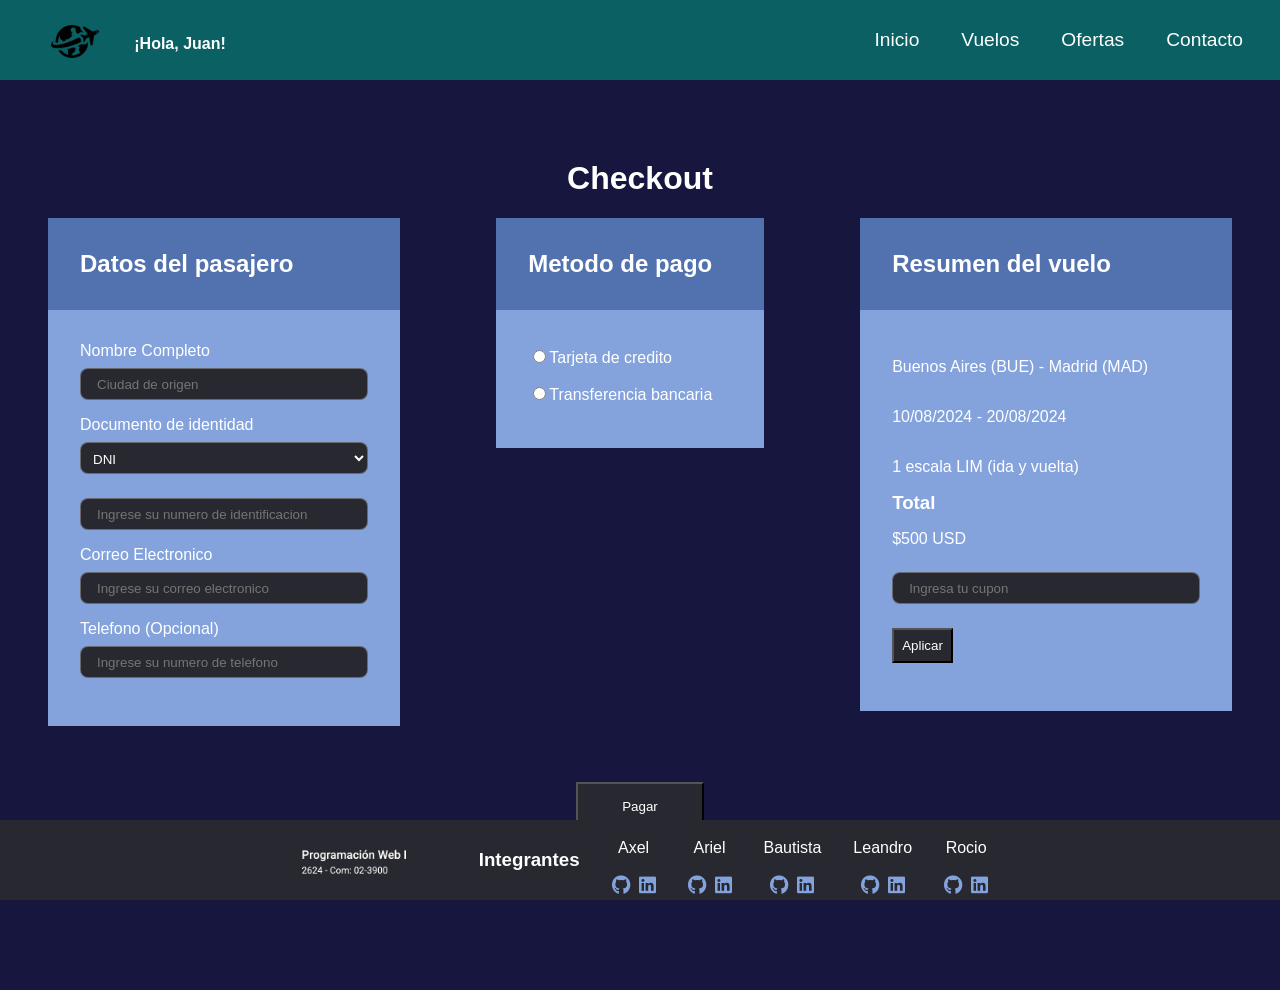
<file: pages/checkout.html>
<!DOCTYPE html>
<html lang="en">

<head>
    <meta charset="UTF-8">
    <meta name="viewport" content="width=device-width, initial-scale=1.0">
    <link rel="stylesheet" href="https://cdnjs.cloudflare.com/ajax/libs/font-awesome/6.0.0/css/all.min.css">
    <link rel="stylesheet" href="../Styles/index.css">
    <link rel="stylesheet" href="../Styles/headerYFooter.css">
    <link rel="stylesheet" href="../Styles/checkout.css">
    <title>PasajesAereos - Checkout</title>
</head>

<body>
    <header>
        <nav class="nav_header">
            <div class="logo-perfil-container">
                <img class="img_header" src="../Imagenes/fondo-transparente.png" alt="PasajesAereos Logo" width="100">
                <a href="perfil.html" class="link-perfil">¡Hola, Juan!</a>
            </div>
            <ul class="ul_header">
                <li class="li_header"><a href="../index.html">Inicio</a></li>
                <li class="li_header"><a href="vuelos.html">Vuelos</a></li>
                <li class="li_header"><a href="ofertas.html">Ofertas</a></li>
                <li class="li_header"><a href="contacto.html">Contacto</a></li>
            </ul>
        </nav>
    </header>
    <main>
        <h1>Checkout</h1>
        <form class="contenido" action="reservas.html">
            <section class="pasajero">
                <h2>Datos del pasajero</h2>
                <section class="datos_pasajero">
                    <label for="nombre">Nombre Completo</label>
                    <input type="text" id="nombre" name="nombre" placeholder="Ciudad de origen" required>

                    <label for="dni">Documento de identidad</label>
                    <div>
                        <select id="tipoDni" name="tipoDni" aria-placeholder="hola">
                            <option value="1">DNI</option>
                            <option value="2">CI</option>
                            <option value="3">CC</option>
                        </select>
                        <input type="number" id="dni" name="dni" placeholder="Ingrese su numero de identificacion"
                            required>
                    </div>
                    <label for="email">Correo Electronico</label>
                    <input type="email" id="email" name="email" placeholder="Ingrese su correo electronico" required>

                    <label for="telefono">Telefono (Opcional)</label>
                    <input type="tel" id="telefono" name="telefono" placeholder="Ingrese su numero de telefono">
                </section>
            </section>
            <section class="pago">
                <h2>Metodo de pago</h2>
                <section class="metodo_pago_radio">
                    <label><input type="radio" name="tipo" value="ida-vuelta" required>Tarjeta de credito</label>
                    <label><input type="radio" name="tipo" value="solo-ida">Transferencia bancaria</label>
                </section>
            </section>
            <section class="resumen">
                <h2>Resumen del vuelo</h2>
                <section class="resumen_vuelo">
                    <p>Buenos Aires (BUE) - Madrid (MAD)</p>
                    <P>10/08/2024 - 20/08/2024</P>
                    <p>1 escala LIM (ida y vuelta)</p>
                    <div>
                        <h3>Total</h3>
                        <p>$500 USD</p>
                    </div>
                    <div>
                        <input type="text" name="cupon" name="cupon" placeholder="Ingresa tu cupon">
                        <button>Aplicar</button>
                    </div>
                </section>
            </section>
            <div class="div_button">
                <button class="button_pagar">Pagar</button>
            </div>
        </form>
    </main>
    <footer>
        <ul class="ul_footer">
            <img class="img-footer" src="../Imagenes/loguitoPW1.png" alt="Logo PW1">
            <h3>Integrantes</h3>
            <div class="contenedor-items-footer">
                <li>Axel
                    <div class="iconos-redes">
                        <a href="https://github.com/AxelSanchez1606" target="_blank"><i
                                class="fa-brands fa-github"></i></a>
                        <a href="https://www.linkedin.com/" target="_blank"><i class="fa-brands fa-linkedin"></i></a>
                    </div>
                </li>
                <li>Ariel
                    <div class="iconos-redes">
                        <a href="https://github.com/Ariel-peralta-A" target="_blank"><i class="fa-brands fa-github"></i></a>
                        <a href="https://www.linkedin.com/in/ariel-peralta-3a089734a/" target="_blank"><i class="fa-brands fa-linkedin"></i></a>
                    </div>
                </li>
                <li>Bautista
                    <div class="iconos-redes">
                        <a href="https://github.com/bautisoto" target="_blank"><i class="fa-brands fa-github"></i></a>
                        <a href="https://www.linkedin.com/in/bautista-soto-a0a799406/" target="_blank"><i
                                class="fa-brands fa-linkedin"></i></a>
                    </div>
                </li>
                <li>Leandro
                    <div class="iconos-redes">
                        <a href="https://github.com/Leandrukoo" target="_blank"><i class="fa-brands fa-github"></i></a>
                        <a href="https://www.linkedin.com/in/leancastro/?locale=es" target="_blank"><i
                                class="fa-brands fa-linkedin"></i></a>
                    </div>
                </li>
                <li>Rocio
                    <div class="iconos-redes">
                        <a href="https://github.com/Roci-B" target="_blank"><i class="fa-brands fa-github"></i></a>
                        <a href="https://www.linkedin.com/in/rociobossio/" target="_blank"><i
                                class="fa-brands fa-linkedin"></i></a>
                    </div>
                </li>
            </div>
        </ul>
    </footer>
</body>

</html>
</file>
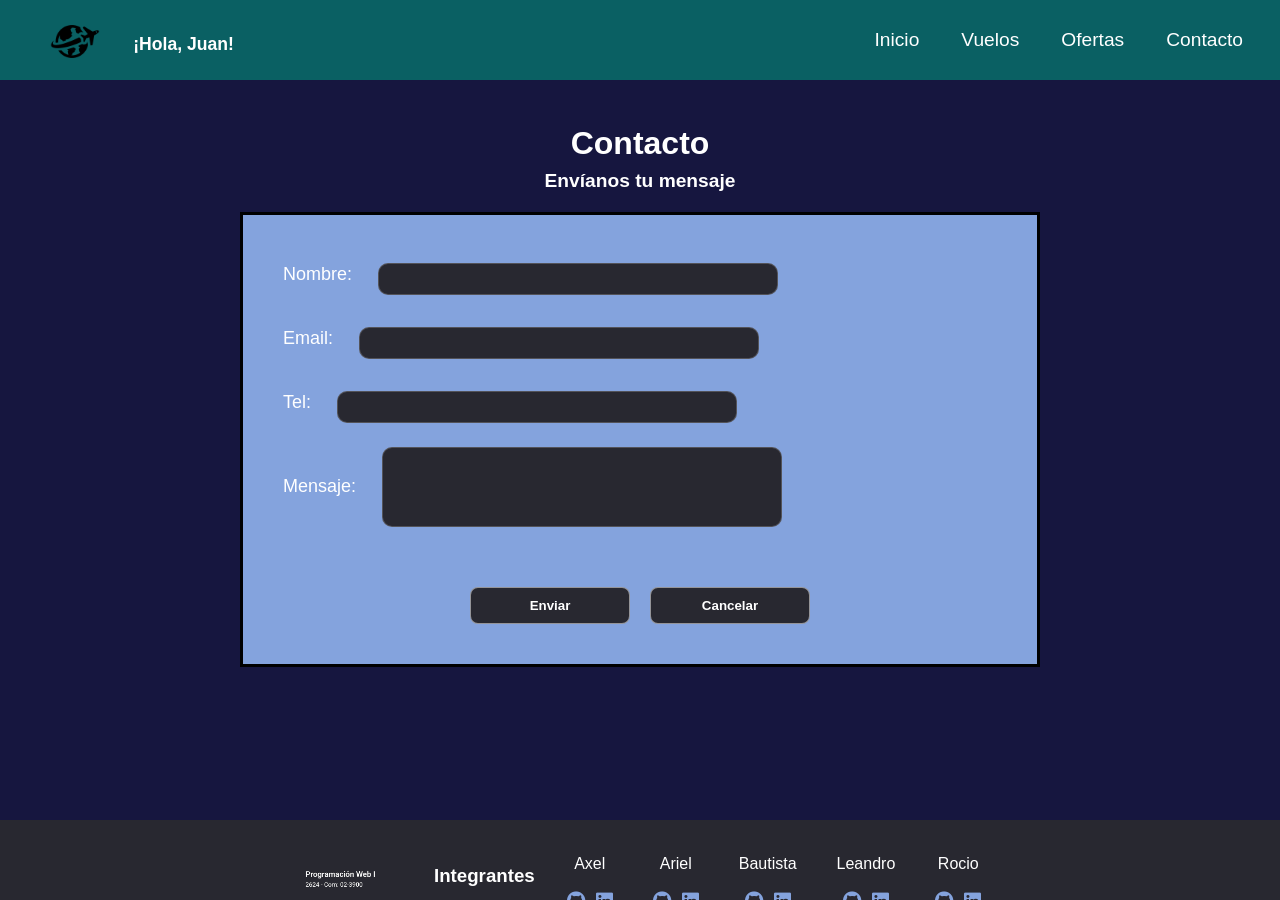
<file: pages/contacto.html>
<!DOCTYPE html>
<html lang="es">

<head>
    <meta charset="UTF-8">
    <meta name="viewport" content="width=device-width, initial-scale=1.0">
    <link rel="stylesheet" href="https://cdnjs.cloudflare.com/ajax/libs/font-awesome/6.0.0/css/all.min.css">
    <link rel="stylesheet" href="../Styles/headerYFooter.css">
    <link rel="stylesheet" href="../Styles/index.css">
    <title>PasajesAereos - Contacto</title>
</head>

<body>
    <header>
        <nav class="nav_header">
            <div class="logo-perfil-container">
                <img class="img_header" src="../Imagenes/fondo-transparente.png" alt="PasajesAereos Logo" width="100">
                <a href="perfil.html" class="link-perfil">¡Hola, Juan!</a>
            </div>
            <ul class="ul_header">
                <li class="li_header"><a href="../index.html">Inicio</a></li>
                <li class="li_header"><a href="vuelos.html">Vuelos</a></li>
                <li class="li_header"><a href="ofertas.html">Ofertas</a></li>
                <li class="li_header"><a href="contacto.html">Contacto</a></li>
            </ul>
        </nav>
    </header>
    <main>
        <section>
            <div class="titulo-principal">
                <h2>Contacto</h2>
                <h3>Envíanos tu mensaje</h3>
            </div>
            <form>
                <div class="formulario formulario-contacto">
                    <div class="linea-formulario">
                        <label for="nombre">Nombre: </label>
                        <input type="text" id="nombre" name="nombre" required>
                    </div>
                    <div class="linea-formulario">
                        <label for="email">Email: </label>
                        <input type="email" id="email" name="email" required>
                    </div>
                    <div class="linea-formulario">
                        <label for="telefono">Tel: </label>
                        <input type="tel" id="telefono" name="telefono">
                    </div>
                    <div class="linea-formulario">
                        <label for="mensaje">Mensaje: </label>
                        <textarea id="mensaje" name="mensaje"></textarea>
                    </div>
                    <div class="botones-formulario">
                        <button type="submit">Enviar</button>
                        <button type="reset">Cancelar</button>
                    </div>
                </div>
            </form>
        </section>
    </main>
    <footer>
        <ul class="ul_footer">
            <img class="img-footer" src="../Imagenes/loguitoPW1.png" alt="Logo PW1">
            <h3>Integrantes</h3>
            <div class="contenedor-items-footer">
                <li>Axel
                    <div class="iconos-redes">
                        <a href="https://github.com/AxelSanchez1606" target="_blank"><i
                                class="fa-brands fa-github"></i></a>
                        <a href="https://www.linkedin.com/" target="_blank"><i class="fa-brands fa-linkedin"></i></a>
                    </div>
                </li>
                <li>Ariel
                    <div class="iconos-redes">
                        <a href="https://github.com/Ariel-peralta-A" target="_blank"><i class="fa-brands fa-github"></i></a>
                        <a href="https://www.linkedin.com/in/ariel-peralta-3a089734a/" target="_blank"><i class="fa-brands fa-linkedin"></i></a>
                    </div>
                </li>
                <li>Bautista
                    <div class="iconos-redes">
                        <a href="https://github.com/bautisoto" target="_blank"><i class="fa-brands fa-github"></i></a>
                        <a href="https://www.linkedin.com/in/bautista-soto-a0a799406/" target="_blank"><i
                                class="fa-brands fa-linkedin"></i></a>
                    </div>
                </li>
                <li>Leandro
                    <div class="iconos-redes">
                        <a href="https://github.com/Leandrukoo" target="_blank"><i class="fa-brands fa-github"></i></a>
                        <a href="https://www.linkedin.com/in/leancastro/?locale=es" target="_blank"><i
                                class="fa-brands fa-linkedin"></i></a>
                    </div>
                </li>
                <li>Rocio
                    <div class="iconos-redes">
                        <a href="https://github.com/Roci-B" target="_blank"><i class="fa-brands fa-github"></i></a>
                        <a href="https://www.linkedin.com/in/rociobossio/" target="_blank"><i
                                class="fa-brands fa-linkedin"></i></a>
                    </div>
                </li>
            </div>
        </ul>
    </footer>
</body>

</html>
</file>
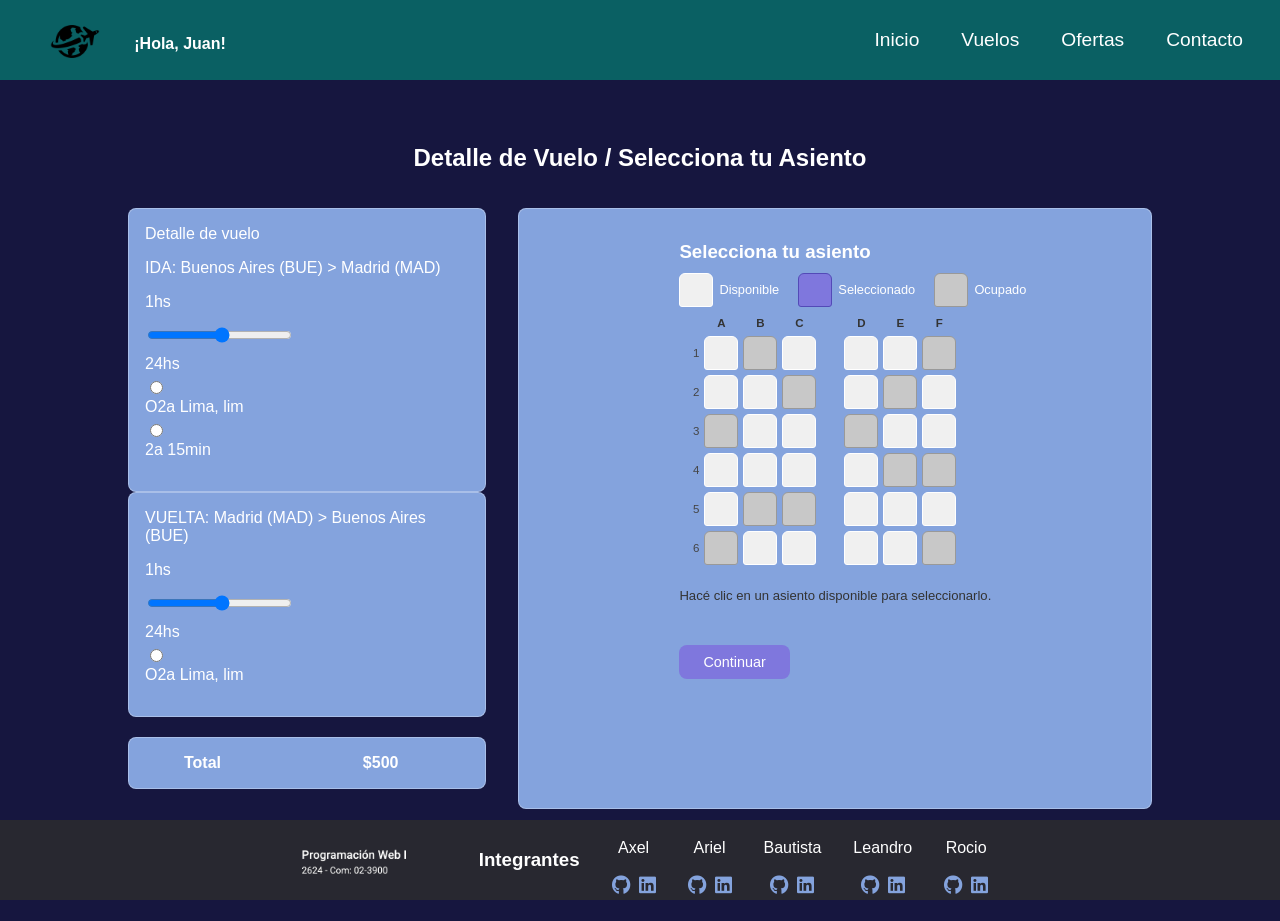
<file: pages/detalleVuelo.html>
<!DOCTYPE html>
<html lang="en">

<head>
    <meta charset="UTF-8">
    <meta name="viewport" content="width=device-width, initial-scale=1.0">
    <link rel="stylesheet" href="https://cdnjs.cloudflare.com/ajax/libs/font-awesome/6.0.0/css/all.min.css">
    <link rel="stylesheet" href="../Styles/index.css">
    <link rel="stylesheet" href="../Styles/headerYFooter.css">
    <link rel="stylesheet" href="../Styles/detalle.css">
    <title>PasajesAereos - Detalle Vuelo</title>
</head>

<body>
    <header>
        <nav class="nav_header">
            <div class="logo-perfil-container">
                <img class="img_header" src="../Imagenes/fondo-transparente.png" alt="PasajesAereos Logo" width="100">
                <a href="perfil.html" class="link-perfil">¡Hola, Juan!</a>
            </div>
            <ul class="ul_header">
                <li class="li_header"><a href="../index.html">Inicio</a></li>
                <li class="li_header"><a href="vuelos.html">Vuelos</a></li>
                <li class="li_header"><a href="ofertas.html">Ofertas</a></li>
                <li class="li_header"><a href="contacto.html">Contacto</a></li>
            </ul>
        </nav>
    </header>

    <body>
        <section class="titulo">
            <h2>Detalle de Vuelo / Selecciona tu Asiento</h2>
        </section>
        <section class="contenedores">
            <article class="Horarios">
                <section class="vuelo">
                    <p>Detalle de vuelo</p>
                    <div>
                        <p>IDA: Buenos Aires (BUE) > Madrid (MAD)</p>
                        <label for="rango">1hs</label>
                        <input type="range" name="rango" min="1" max="24">
                        <label for="rango">24hs</label>
                    </div>
                    <div class="opciones">
                        <div>
                            <input type="radio" name="tipo" id="opcion1">
                            <label for="#opcion1">O2a Lima, lim</label>
                        </div>
                        <div>
                            <input type="radio" name="tipo" id="opcion2">
                            <label for="#opcion2">2a 15min</label>
                        </div>
                    </div>
                </section>
                <section class="vuelo">
                    <div>
                        <p>VUELTA: Madrid (MAD) > Buenos Aires (BUE) </p>
                        <label for="rango">1hs</label>
                        <input type="range" name="rango" min="1" max="24">
                        <label for="rango">24hs</label>
                    </div>
                    <div class="opciones">
                        <div>
                            <input type="radio" name="tipo2" id="opcion3">
                            <label for="#opcion3">O2a Lima, lim</label>
                        </div>
                </section>
                <h2 class="monto">
                    <p>Total</p>
                    <p>$500</p>
                </h2>
            </article>

            <article class="seleccion-asiento">
                <h3>Selecciona tu asiento</h3>

                <div class="leyenda">
                    <div class="leyenda-item">
                        <div class="asiento disponible"></div><span>Disponible</span>
                    </div>
                    <div class="leyenda-item">
                        <div class="asiento seleccionado"></div><span>Seleccionado</span>
                    </div>
                    <div class="leyenda-item">
                        <div class="asiento ocupado"></div><span>Ocupado</span>
                    </div>
                </div>

                <div class="mapa">
                    <div class="fila encabezado">
                        <div class="num-fila"></div>
                        <div class="letra">A</div>
                        <div class="letra">B</div>
                        <div class="letra">C</div>
                        <div class="pasillo"></div>
                        <div class="letra">D</div>
                        <div class="letra">E</div>
                        <div class="letra">F</div>
                    </div>

                    <div class="fila">
                        <div class="num-fila">1</div>
                        <div class="asiento disponible" data-id="1A"></div>
                        <div class="asiento ocupado"></div>
                        <div class="asiento disponible" data-id="1C"></div>
                        <div class="pasillo"></div>
                        <div class="asiento disponible" data-id="1D"></div>
                        <div class="asiento disponible" data-id="1E"></div>
                        <div class="asiento ocupado"></div>
                    </div>

                    <div class="fila">
                        <div class="num-fila">2</div>
                        <div class="asiento disponible" data-id="2A"></div>
                        <div class="asiento disponible" data-id="2B"></div>
                        <div class="asiento ocupado"></div>
                        <div class="pasillo"></div>
                        <div class="asiento disponible" data-id="2D"></div>
                        <div class="asiento ocupado"></div>
                        <div class="asiento disponible" data-id="2F"></div>
                    </div>

                    <div class="fila">
                        <div class="num-fila">3</div>
                        <div class="asiento ocupado"></div>
                        <div class="asiento disponible" data-id="3B"></div>
                        <div class="asiento disponible" data-id="3C"></div>
                        <div class="pasillo"></div>
                        <div class="asiento ocupado"></div>
                        <div class="asiento disponible" data-id="3E"></div>
                        <div class="asiento disponible" data-id="3F"></div>
                    </div>

                    <div class="fila">
                        <div class="num-fila">4</div>
                        <div class="asiento disponible" data-id="4A"></div>
                        <div class="asiento disponible" data-id="4B"></div>
                        <div class="asiento disponible" data-id="4C"></div>
                        <div class="pasillo"></div>
                        <div class="asiento disponible" data-id="4D"></div>
                        <div class="asiento ocupado"></div>
                        <div class="asiento ocupado"></div>
                    </div>

                    <div class="fila">
                        <div class="num-fila">5</div>
                        <div class="asiento disponible" data-id="5A"></div>
                        <div class="asiento ocupado"></div>
                        <div class="asiento ocupado"></div>
                        <div class="pasillo"></div>
                        <div class="asiento disponible" data-id="5D"></div>
                        <div class="asiento disponible" data-id="5E"></div>
                        <div class="asiento disponible" data-id="5F"></div>
                    </div>

                    <div class="fila">
                        <div class="num-fila">6</div>
                        <div class="asiento ocupado"></div>
                        <div class="asiento disponible" data-id="6B"></div>
                        <div class="asiento disponible" data-id="6C"></div>
                        <div class="pasillo"></div>
                        <div class="asiento disponible" data-id="6D"></div>
                        <div class="asiento disponible" data-id="6E"></div>
                        <div class="asiento ocupado"></div>
                    </div>
                </div>

                <p id="info-seleccion">Hacé clic en un asiento disponible para seleccionarlo.</p>
                <button id="btn-continuar" onclick="window.location.href='checkout.html'">Continuar</button>
                </div>
            </article>
        </section>
    </body>
<footer>
        <ul class="ul_footer">
            <img class="img-footer" src="../Imagenes/loguitoPW1.png" alt="Logo PW1">
            <h3>Integrantes</h3>
            <div class="contenedor-items-footer">
                <li>Axel
                    <div class="iconos-redes">
                        <a href="https://github.com/AxelSanchez1606" target="_blank"><i
                                class="fa-brands fa-github"></i></a>
                        <a href="https://www.linkedin.com/" target="_blank"><i class="fa-brands fa-linkedin"></i></a>
                    </div>
                </li>
                <li>Ariel
                    <div class="iconos-redes">
                        <a href="https://github.com/Ariel-peralta-A" target="_blank"><i class="fa-brands fa-github"></i></a>
                        <a href="https://www.linkedin.com/in/ariel-peralta-3a089734a/" target="_blank"><i class="fa-brands fa-linkedin"></i></a>
                    </div>
                </li>
                <li>Bautista
                    <div class="iconos-redes">
                        <a href="https://github.com/bautisoto" target="_blank"><i class="fa-brands fa-github"></i></a>
                        <a href="https://www.linkedin.com/in/bautista-soto-a0a799406/" target="_blank"><i
                                class="fa-brands fa-linkedin"></i></a>
                    </div>
                </li>
                <li>Leandro
                    <div class="iconos-redes">
                        <a href="https://github.com/Leandrukoo" target="_blank"><i class="fa-brands fa-github"></i></a>
                        <a href="https://www.linkedin.com/in/leancastro/?locale=es" target="_blank"><i
                                class="fa-brands fa-linkedin"></i></a>
                    </div>
                </li>
                <li>Rocio
                    <div class="iconos-redes">
                        <a href="https://github.com/Roci-B" target="_blank"><i class="fa-brands fa-github"></i></a>
                        <a href="https://www.linkedin.com/in/rociobossio/" target="_blank"><i
                                class="fa-brands fa-linkedin"></i></a>
                    </div>
                </li>
            </div>
        </ul>
    </footer>
</body>

</html>
</file>
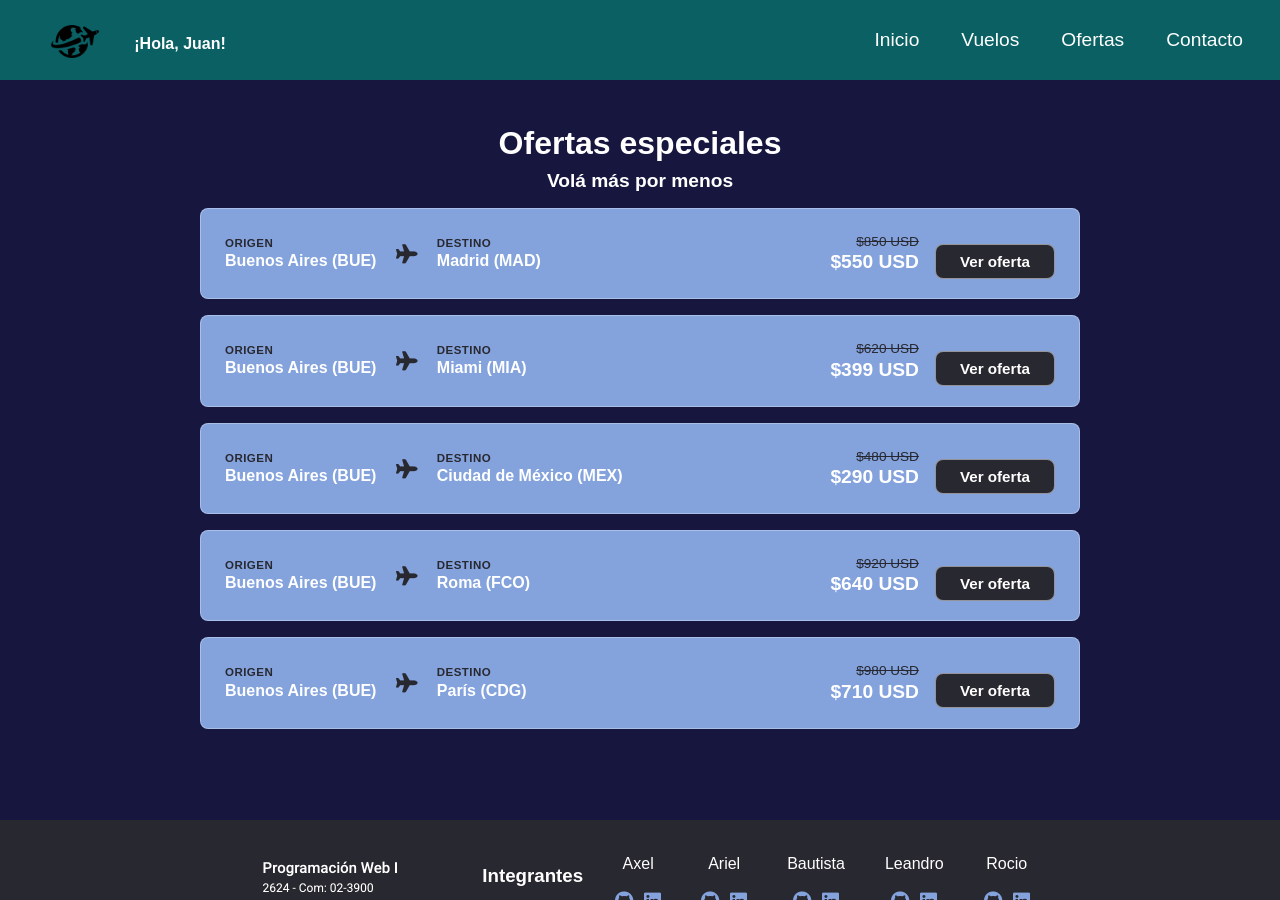
<file: pages/ofertas.html>
<!DOCTYPE html>
<html lang="es">

<head>
  <meta charset="UTF-8">
  <meta name="viewport" content="width=device-width, initial-scale=1.0">
  <link rel="stylesheet" href="https://cdnjs.cloudflare.com/ajax/libs/font-awesome/6.0.0/css/all.min.css">
  <link rel="stylesheet" href="../Styles/index.css">
  <link rel="stylesheet" href="../Styles/headerYFooter.css">
  <link rel="stylesheet" href="../Styles/ofertas.css">
  <title>Ofertas</title>
</head>

<body>

  <header>
        <nav class="nav_header">
            <div class="logo-perfil-container">
                <img class="img_header" src="../Imagenes/fondo-transparente.png" alt="PasajesAereos Logo" width="100">
                <a href="perfil.html" class="link-perfil">¡Hola, Juan!</a>
            </div>
            <ul class="ul_header">
                <li class="li_header"><a href="../index.html">Inicio</a></li>
                <li class="li_header"><a href="vuelos.html">Vuelos</a></li>
                <li class="li_header"><a href="ofertas.html">Ofertas</a></li>
                <li class="li_header"><a href="contacto.html">Contacto</a></li>
            </ul>
        </nav>
  </header>

  <main>
    <section class="ofertas-seccion">

      <div class="titulo-principal">
        <h2>Ofertas especiales</h2>
        <h3>Volá más por menos</h3>
      </div>

      <div class="ofertas-lista">

        <div class="oferta-card">
          <div class="oferta-ruta">
            <div class="oferta-lugar">
              <span class="etiqueta">Origen</span>
              <span class="ciudad">Buenos Aires (BUE)</span>
            </div>
            <i class="fa-solid fa-plane oferta-flecha"></i>
            <div class="oferta-lugar">
              <span class="etiqueta">Destino</span>
              <span class="ciudad">Madrid (MAD)</span>
            </div>
          </div>
          <div class="oferta-precios">
            <span class="precio-tachado">$850 USD</span>
            <span class="precio-oferta">$550 USD</span>
          </div>
          <button class="btn-oferta" onclick="window.location.href='vuelos.html'">Ver oferta</button>
        </div>

        <div class="oferta-card">
          <div class="oferta-ruta">
            <div class="oferta-lugar">
              <span class="etiqueta">Origen</span>
              <span class="ciudad">Buenos Aires (BUE)</span>
            </div>
            <i class="fa-solid fa-plane oferta-flecha"></i>
            <div class="oferta-lugar">
              <span class="etiqueta">Destino</span>
              <span class="ciudad">Miami (MIA)</span>
            </div>
          </div>
          <div class="oferta-precios">
            <span class="precio-tachado">$620 USD</span>
            <span class="precio-oferta">$399 USD</span>
          </div>
          <button class="btn-oferta" onclick="window.location.href='vuelos.html'">Ver oferta</button>
        </div>

        <div class="oferta-card">
          <div class="oferta-ruta">
            <div class="oferta-lugar">
              <span class="etiqueta">Origen</span>
              <span class="ciudad">Buenos Aires (BUE)</span>
            </div>
            <i class="fa-solid fa-plane oferta-flecha"></i>
            <div class="oferta-lugar">
              <span class="etiqueta">Destino</span>
              <span class="ciudad">Ciudad de México (MEX)</span>
            </div>
          </div>
          <div class="oferta-precios">
            <span class="precio-tachado">$480 USD</span>
            <span class="precio-oferta">$290 USD</span>
          </div>
          <button class="btn-oferta" onclick="window.location.href='vuelos.html'">Ver oferta</button>
        </div>

        <div class="oferta-card">
          <div class="oferta-ruta">
            <div class="oferta-lugar">
              <span class="etiqueta">Origen</span>
              <span class="ciudad">Buenos Aires (BUE)</span>
            </div>
            <i class="fa-solid fa-plane oferta-flecha"></i>
            <div class="oferta-lugar">
              <span class="etiqueta">Destino</span>
              <span class="ciudad">Roma (FCO)</span>
            </div>
          </div>
          <div class="oferta-precios">
            <span class="precio-tachado">$920 USD</span>
            <span class="precio-oferta">$640 USD</span>
          </div>
          <button class="btn-oferta" onclick="window.location.href='vuelos.html'">Ver oferta</button>
        </div>

        <div class="oferta-card">
          <div class="oferta-ruta">
            <div class="oferta-lugar">
              <span class="etiqueta">Origen</span>
              <span class="ciudad">Buenos Aires (BUE)</span>
            </div>
            <i class="fa-solid fa-plane oferta-flecha"></i>
            <div class="oferta-lugar">
              <span class="etiqueta">Destino</span>
              <span class="ciudad">París (CDG)</span>
            </div>
          </div>
          <div class="oferta-precios">
            <span class="precio-tachado">$980 USD</span>
            <span class="precio-oferta">$710 USD</span>
          </div>
          <button class="btn-oferta" onclick="window.location.href='vuelos.html'">Ver oferta</button>
        </div>

      </div>
    </section>
  </main>
  <footer>
        <ul class="ul_footer">
            <img class="img-footer" src="../Imagenes/loguitoPW1.png" alt="Logo PW1">
            <h3>Integrantes</h3>
            <div class="contenedor-items-footer">
                <li>Axel
                    <div class="iconos-redes">
                        <a href="https://github.com/AxelSanchez1606" target="_blank"><i
                                class="fa-brands fa-github"></i></a>
                        <a href="https://www.linkedin.com/" target="_blank"><i class="fa-brands fa-linkedin"></i></a>
                    </div>
                </li>
                <li>Ariel
                    <div class="iconos-redes">
                        <a href="https://github.com/Ariel-peralta-A" target="_blank"><i class="fa-brands fa-github"></i></a>
                        <a href="https://www.linkedin.com/in/ariel-peralta-3a089734a/" target="_blank"><i class="fa-brands fa-linkedin"></i></a>
                    </div>
                </li>
                <li>Bautista
                    <div class="iconos-redes">
                        <a href="https://github.com/bautisoto" target="_blank"><i class="fa-brands fa-github"></i></a>
                        <a href="https://www.linkedin.com/in/bautista-soto-a0a799406/" target="_blank"><i
                                class="fa-brands fa-linkedin"></i></a>
                    </div>
                </li>
                <li>Leandro
                    <div class="iconos-redes">
                        <a href="https://github.com/Leandrukoo" target="_blank"><i class="fa-brands fa-github"></i></a>
                        <a href="https://www.linkedin.com/in/leancastro/?locale=es" target="_blank"><i
                                class="fa-brands fa-linkedin"></i></a>
                    </div>
                </li>
                <li>Rocio
                    <div class="iconos-redes">
                        <a href="https://github.com/Roci-B" target="_blank"><i class="fa-brands fa-github"></i></a>
                        <a href="https://www.linkedin.com/in/rociobossio/" target="_blank"><i
                                class="fa-brands fa-linkedin"></i></a>
                    </div>
                </li>
            </div>
        </ul>
    </footer>

</body>

</html>
</file>
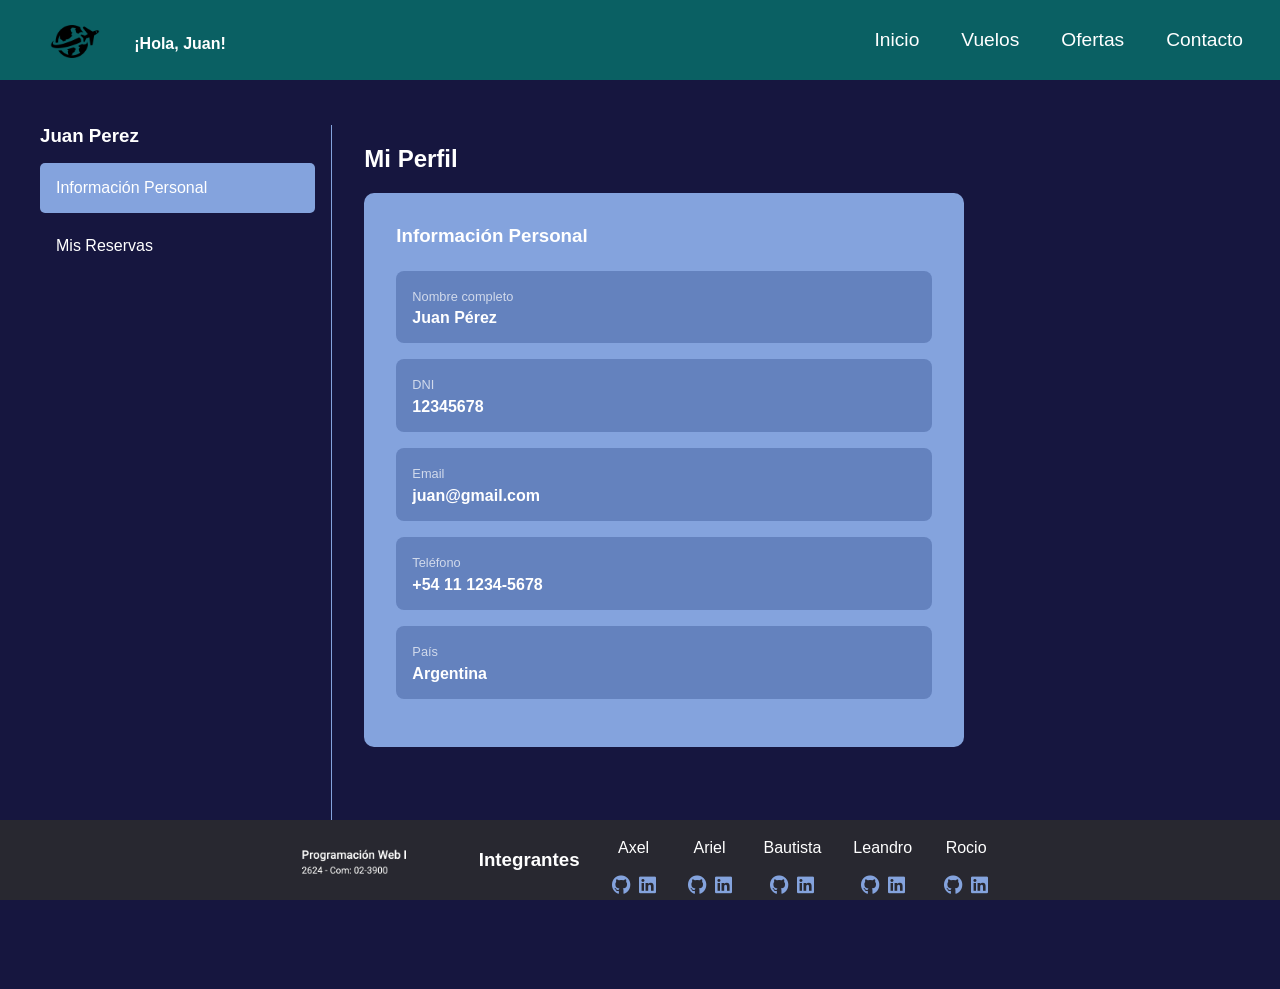
<file: pages/perfil.html>
<!DOCTYPE html>
<html lang="en">

<head>
    <meta charset="UTF-8">
    <meta name="viewport" content="width=device-width, initial-scale=1.0">
    <link rel="stylesheet" href="https://cdnjs.cloudflare.com/ajax/libs/font-awesome/6.0.0/css/all.min.css">
    <link rel="stylesheet" href="../Styles/perfil.css">
    <link rel="stylesheet" href="../Styles/index.css">
    <link rel="stylesheet" href="../Styles/headerYFooter.css">
    <title>Perfil</title>
</head>

<body>
    <header>
        <nav class="nav_header">
            <div class="logo-perfil-container">
                <img class="img_header" src="../Imagenes/fondo-transparente.png" alt="PasajesAereos Logo" width="100">
                <a href="perfil.html" class="link-perfil">¡Hola, Juan!</a>
            </div>
            <ul class="ul_header">
                <li class="li_header"><a href="../index.html">Inicio</a></li>
                <li class="li_header"><a href="vuelos.html">Vuelos</a></li>
                <li class="li_header"><a href="ofertas.html">Ofertas</a></li>
                <li class="li_header"><a href="contacto.html">Contacto</a></li>
            </ul>
        </nav>
    </header>
    <main class="contenedor-perfil">
        <aside class="sidebar-perfil">
            <h3>Juan Perez</h3>
            <nav>
                <ul>
                    <li class="active"><a href="perfil.html">Información Personal</a></li>
                    <li><a href="reservas.html">Mis Reservas</a></li>
                </ul>
            </nav>
        </aside>

        <section class="contenido-perfil">
            <h2>Mi Perfil</h2>
            <div class="perfil-card">

                <h3>Información Personal</h3>

                <div class="perfil-item">
                    <span>Nombre completo</span>
                    <p>Juan Pérez</p>
                </div>

                <div class="perfil-item">
                    <span>DNI</span>
                    <p>12345678</p>
                </div>

                <div class="perfil-item">
                    <span>Email</span>
                    <p>juan@gmail.com</p>
                </div>

                <div class="perfil-item">
                    <span>Teléfono</span>
                    <p>+54 11 1234-5678</p>
                </div>

                <div class="perfil-item">
                    <span>País</span>
                    <p>Argentina</p>
                </div>

            </div>

        </section>
    </main>
    <footer>
        <ul class="ul_footer">
            <img class="img-footer" src="../Imagenes/loguitoPW1.png" alt="Logo PW1">
            <h3>Integrantes</h3>
            <div class="contenedor-items-footer">
                <li>Axel
                    <div class="iconos-redes">
                        <a href="https://github.com/AxelSanchez1606" target="_blank"><i
                                class="fa-brands fa-github"></i></a>
                        <a href="https://www.linkedin.com/" target="_blank"><i class="fa-brands fa-linkedin"></i></a>
                    </div>
                </li>
                <li>Ariel
                    <div class="iconos-redes">
                        <a href="https://github.com/Ariel-peralta-A" target="_blank"><i class="fa-brands fa-github"></i></a>
                        <a href="https://www.linkedin.com/in/ariel-peralta-3a089734a/" target="_blank"><i class="fa-brands fa-linkedin"></i></a>
                    </div>
                </li>
                <li>Bautista
                    <div class="iconos-redes">
                        <a href="https://github.com/bautisoto" target="_blank"><i class="fa-brands fa-github"></i></a>
                        <a href="https://www.linkedin.com/in/bautista-soto-a0a799406/" target="_blank"><i
                                class="fa-brands fa-linkedin"></i></a>
                    </div>
                </li>
                <li>Leandro
                    <div class="iconos-redes">
                        <a href="https://github.com/Leandrukoo" target="_blank"><i class="fa-brands fa-github"></i></a>
                        <a href="https://www.linkedin.com/in/leancastro/?locale=es" target="_blank"><i
                                class="fa-brands fa-linkedin"></i></a>
                    </div>
                </li>
                <li>Rocio
                    <div class="iconos-redes">
                        <a href="https://github.com/Roci-B" target="_blank"><i class="fa-brands fa-github"></i></a>
                        <a href="https://www.linkedin.com/in/rociobossio/" target="_blank"><i
                                class="fa-brands fa-linkedin"></i></a>
                    </div>
                </li>
            </div>
        </ul>
    </footer>
</body>

</html>
</file>
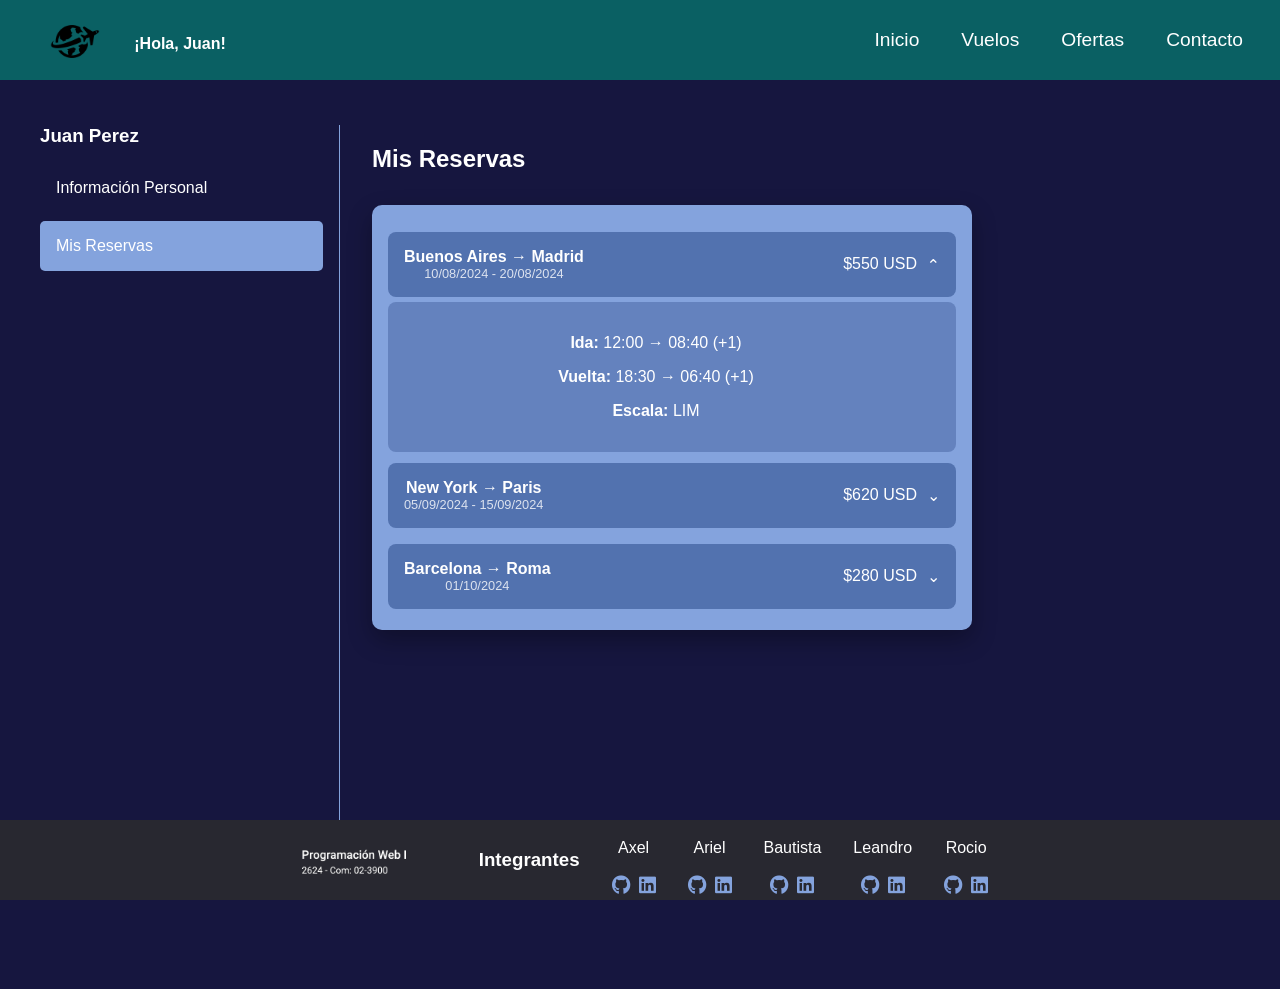
<file: pages/reservas.html>
<!DOCTYPE html>
<html lang="en">

<head>
    <meta charset="UTF-8">
    <meta name="viewport" content="width=device-width, initial-scale=1.0">
    <link rel="stylesheet" href="https://cdnjs.cloudflare.com/ajax/libs/font-awesome/6.0.0/css/all.min.css">
    <link rel="stylesheet" href="../Styles/index.css">
    <link rel="stylesheet" href="../Styles/perfil.css">
    <link rel="stylesheet" href="../Styles/headerYFooter.css">
    <link rel="stylesheet" href="../Styles/reservas.css">
    <title>PasajesAereos - Mis reservas</title>
</head>

<body>
    <header>
        <nav class="nav_header">
            <div class="logo-perfil-container">
                <img class="img_header" src="../Imagenes/fondo-transparente.png" alt="PasajesAereos Logo" width="100">
                <a href="perfil.html" class="link-perfil">¡Hola, Juan!</a>
            </div>
            <ul class="ul_header">
                <li class="li_header"><a href="../index.html">Inicio</a></li>
                <li class="li_header"><a href="vuelos.html">Vuelos</a></li>
                <li class="li_header"><a href="ofertas.html">Ofertas</a></li>
                <li class="li_header"><a href="contacto.html">Contacto</a></li>
            </ul>
        </nav>
    </header>
       <main class="contenedor-perfil">
        <aside class="sidebar-perfil">
            <h3>Juan Perez</h3>
            <nav>
                <ul>
                    <li><a href="perfil.html">Información Personal</a></li>
                    <li class="active"><a href="reservas.html">Mis Reservas</a></li>
                </ul>
            </nav>
        </aside>
        <div class="reservas-container">
            
            <h2>Mis Reservas</h2>

            <section class="mis-reservas">

                <input type="checkbox" name="accordion" id="vuelo1" checked>

                <label for="vuelo1" class="item">
                    <div>
                        <strong>Buenos Aires → Madrid</strong>
                        <p>10/08/2024 - 20/08/2024</p>
                    </div>
                    <div class="derecha">
                        <span>$550 USD</span>
                        <span class="flecha">⌄</span>
                    </div>
                </label>

                <div class="contenido">
                    <p><strong>Ida:</strong> 12:00 → 08:40 (+1)</p>
                    <p><strong>Vuelta:</strong> 18:30 → 06:40 (+1)</p>
                    <p><strong>Escala:</strong> LIM</p>
                </div>

                <input type="checkbox" name="accordion" id="vuelo2">

                <label for="vuelo2" class="item">
                    <div>
                        <strong>New York → Paris</strong>
                        <p>05/09/2024 - 15/09/2024</p>
                    </div>
                    <div class="derecha">
                        <span>$620 USD</span>
                        <span class="flecha">⌄</span>
                    </div>
                </label>

                <div class="contenido">
                    <p><strong>Ida:</strong> 15:00 → 08:40 (+1)</p>
                    <p><strong>Vuelta:</strong> 20:30 → 06:40 (+1)</p>
                    <p><strong>Escala:</strong> Londres</p>
                </div>

                <input type="checkbox" name="accordion" id="vuelo3">

                <label for="vuelo3" class="item">
                    <div>
                        <strong>Barcelona → Roma</strong>
                        <p>01/10/2024</p>
                    </div>
                    <div class="derecha">
                        <span>$280 USD</span>
                        <span class="flecha">⌄</span>
                    </div>
                </label>

                <div class="contenido">
                    <p><strong>Ida:</strong> 12:00 → 08:40 (+1)</p>
                    <p><strong>Vuelta:</strong> 18:30 → 06:40 (+1)</p>
                    <p><strong>Escala:</strong> Madrid </p>
                </div>

            </section>

        </div>
    </main>
    <footer>
        <ul class="ul_footer">
            <img class="img-footer" src="../Imagenes/loguitoPW1.png" alt="Logo PW1">
            <h3>Integrantes</h3>
            <div class="contenedor-items-footer">
                <li>Axel
                    <div class="iconos-redes">
                        <a href="https://github.com/AxelSanchez1606" target="_blank"><i
                                class="fa-brands fa-github"></i></a>
                        <a href="https://www.linkedin.com/" target="_blank"><i class="fa-brands fa-linkedin"></i></a>
                    </div>
                </li>
                <li>Ariel
                    <div class="iconos-redes">
                        <a href="https://github.com/Ariel-peralta-A" target="_blank"><i class="fa-brands fa-github"></i></a>
                        <a href="https://www.linkedin.com/in/ariel-peralta-3a089734a/" target="_blank"><i class="fa-brands fa-linkedin"></i></a>
                    </div>
                </li>
                <li>Bautista
                    <div class="iconos-redes">
                        <a href="https://github.com/bautisoto" target="_blank"><i class="fa-brands fa-github"></i></a>
                        <a href="https://www.linkedin.com/in/bautista-soto-a0a799406/" target="_blank"><i
                                class="fa-brands fa-linkedin"></i></a>
                    </div>
                </li>
                <li>Leandro
                    <div class="iconos-redes">
                        <a href="https://github.com/Leandrukoo" target="_blank"><i class="fa-brands fa-github"></i></a>
                        <a href="https://www.linkedin.com/in/leancastro/?locale=es" target="_blank"><i
                                class="fa-brands fa-linkedin"></i></a>
                    </div>
                </li>
                <li>Rocio
                    <div class="iconos-redes">
                        <a href="https://github.com/Roci-B" target="_blank"><i class="fa-brands fa-github"></i></a>
                        <a href="https://www.linkedin.com/in/rociobossio/" target="_blank"><i
                                class="fa-brands fa-linkedin"></i></a>
                    </div>
                </li>
            </div>
        </ul>
    </footer>
</body>

</html>
</file>
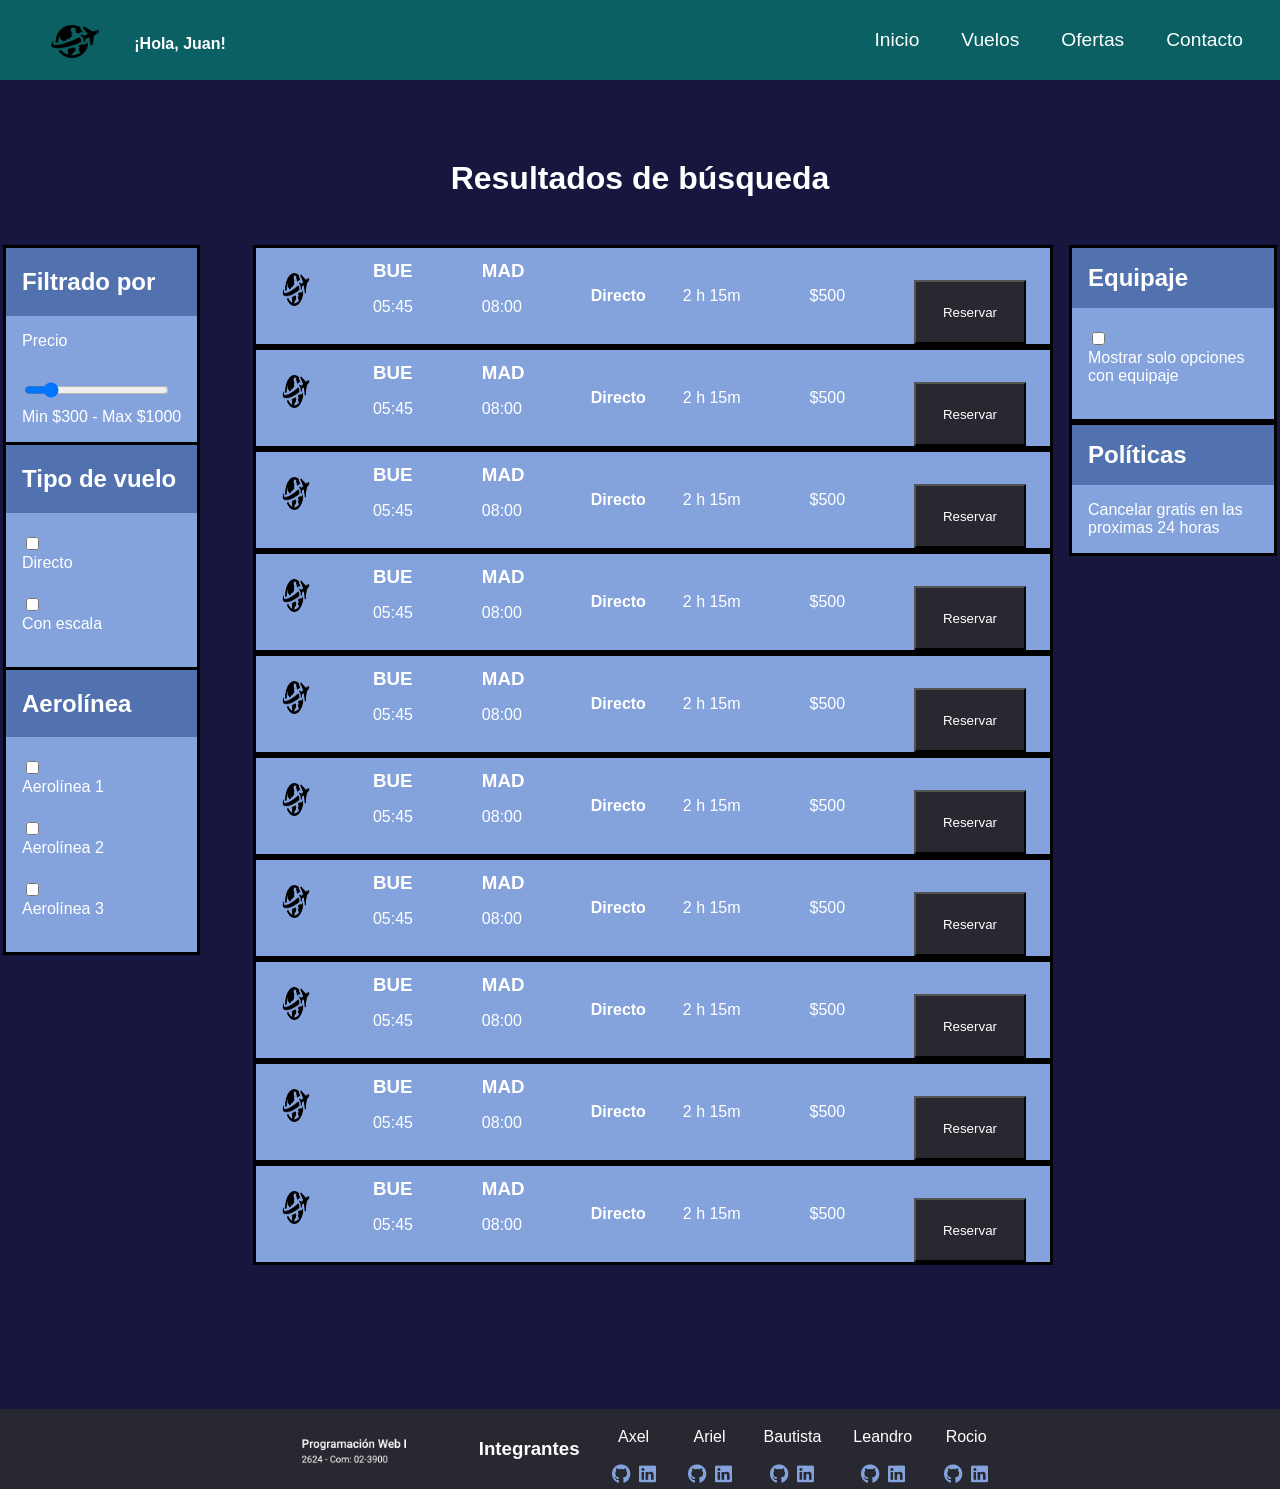
<file: pages/vuelos.html>
<!DOCTYPE html>
<html lang="en">

<head>
    <meta charset="UTF-8">
    <meta name="viewport" content="width=device-width, initial-scale=1.0">
    <link rel="stylesheet" href="https://cdnjs.cloudflare.com/ajax/libs/font-awesome/6.0.0/css/all.min.css">
    <link rel="stylesheet" href="../Styles/index.css">
    <link rel="stylesheet" href="../Styles/headerYFooter.css">
    <link rel="stylesheet" href="../Styles/vuelos.css">
    <title>PasajesAereos - Vuelos</title>
</head>

<body>
    <header>
        <nav class="nav_header">
            <div class="logo-perfil-container">
                <img class="img_header" src="../Imagenes/fondo-transparente.png" alt="PasajesAereos Logo" width="100">
                <a href="perfil.html" class="link-perfil">¡Hola, Juan!</a>
            </div>
            <ul class="ul_header">
                <li class="li_header"><a href="../index.html">Inicio</a></li>
                <li class="li_header"><a href="vuelos.html">Vuelos</a></li>
                <li class="li_header"><a href="ofertas.html">Ofertas</a></li>
                <li class="li_header"><a href="contacto.html">Contacto</a></li>
            </ul>
        </nav>
    </header>
    <main>
        <h1>Resultados de búsqueda</h1>
        <section class="resultados">
            <section class="filtro">
                <div class="subtitulo">
                    <h2>Filtrado por</h2>
                </div>
                <section class="filtrado_por">
                    <p>Precio</p>
                    <input type="range" id="range" name="rango" min="0" max="1000" value="100">
                    <label class="rango" for="range">Min $300 - Max $1000</label>
                </section>
                <div class="subtitulo">
                    <h2>Tipo de vuelo</h2>
                </div>
                <section class="filtrado_tipo_vuelo">
                    <input type="checkbox" id="directo" name="directo">
                    <label for="directo">Directo</label><br>
                    <input type="checkbox" id="con_escala" name="con_escala">
                    <label for="con_escala">Con escala</label><br>
                </section>
                <div class="subtitulo">
                    <h2>Aerolínea</h2>
                </div>
                <section class="filtro_aerolinea">
                    <div class="filtro_aerolinea_contenido">
                        <input type="checkbox" id="aerolinea1" name="aerolinea1">
                        <label for="aerolinea1">Aerolínea 1</label><br>
                        <input type="checkbox" id="aerolinea2" name="aerolinea2">
                        <label for="aerolinea2">Aerolínea 2</label><br>
                        <input type="checkbox" id="aerolinea3" name="aerolinea3">
                        <label for="aerolinea3">Aerolínea 3</label><br>
                    </div>
                </section>
            </section>
            <section class="aerolineas">
                <section class="aereolinea">
                    <img class="aerolinea_img" src="../Imagenes/fondo-transparente.png" alt="Aerolínea 1">
                    <section class="aerolinea_horario">
                        <h3>BUE</h3>
                        <p>05:45</p>
                    </section>
                    <section class="aerolinea_horario">
                        <h3>MAD</h3>
                        <p>08:00</p>
                    </section>
                    <h4 class="aerolinea_content">Directo</h4>
                    <p class="aerolinea_content">2 h 15m</p>
                    <p class="aerolinea_content">$500</p>
                    <a href="../pages/detalleVuelo.html">
                        <input type="button" class="boton_reservar" value="Reservar" onclick="">
                    </a>
                </section>
                <section class="aereolinea">
                    <img class="aerolinea_img" src="../Imagenes/fondo-transparente.png" alt="Aerolínea 1">
                    <section class="aerolinea_horario">
                        <h3>BUE</h3>
                        <p>05:45</p>
                    </section>
                    <section class="aerolinea_horario">
                        <h3>MAD</h3>
                        <p>08:00</p>
                    </section>
                    <h4 class="aerolinea_content">Directo</h4>
                    <p class="aerolinea_content">2 h 15m</p>
                    <p class="aerolinea_content">$500</p>
                    <a href="../pages/detalleVuelo.html">
                        <input type="button" class="boton_reservar" value="Reservar" onclick="">
                    </a>
                </section>
                <section class="aereolinea">
                    <img class="aerolinea_img" src="../Imagenes/fondo-transparente.png" alt="Aerolínea 1">
                    <section class="aerolinea_horario">
                        <h3>BUE</h3>
                        <p>05:45</p>
                    </section>
                    <section class="aerolinea_horario">
                        <h3>MAD</h3>
                        <p>08:00</p>
                    </section>
                    <h4 class="aerolinea_content">Directo</h4>
                    <p class="aerolinea_content">2 h 15m</p>
                    <p class="aerolinea_content">$500</p>
                    <a href="../pages/detalleVuelo.html">
                        <input type="button" class="boton_reservar" value="Reservar" onclick="">
                    </a>
                </section>
                <section class="aereolinea">
                    <img class="aerolinea_img" src="../Imagenes/fondo-transparente.png" alt="Aerolínea 1">
                    <section class="aerolinea_horario">
                        <h3>BUE</h3>
                        <p>05:45</p>
                    </section>
                    <section class="aerolinea_horario">
                        <h3>MAD</h3>
                        <p>08:00</p>
                    </section>
                    <h4 class="aerolinea_content">Directo</h4>
                    <p class="aerolinea_content">2 h 15m</p>
                    <p class="aerolinea_content">$500</p>
                    <a href="../pages/detalleVuelo.html">
                        <input type="button" class="boton_reservar" value="Reservar" onclick="">
                    </a>
                </section>
                <section class="aereolinea">
                    <img class="aerolinea_img" src="../Imagenes/fondo-transparente.png" alt="Aerolínea 1">
                    <section class="aerolinea_horario">
                        <h3>BUE</h3>
                        <p>05:45</p>
                    </section>
                    <section class="aerolinea_horario">
                        <h3>MAD</h3>
                        <p>08:00</p>
                    </section>
                    <h4 class="aerolinea_content">Directo</h4>
                    <p class="aerolinea_content">2 h 15m</p>
                    <p class="aerolinea_content">$500</p>
                    <a href="../pages/detalleVuelo.html">
                        <input type="button" class="boton_reservar" value="Reservar" onclick="">
                    </a>
                </section>
                <section class="aereolinea">
                    <img class="aerolinea_img" src="../Imagenes/fondo-transparente.png" alt="Aerolínea 1">
                    <section class="aerolinea_horario">
                        <h3>BUE</h3>
                        <p>05:45</p>
                    </section>
                    <section class="aerolinea_horario">
                        <h3>MAD</h3>
                        <p>08:00</p>
                    </section>
                    <h4 class="aerolinea_content">Directo</h4>
                    <p class="aerolinea_content">2 h 15m</p>
                    <p class="aerolinea_content">$500</p>
                    <a href="../pages/detalleVuelo.html">
                        <input type="button" class="boton_reservar" value="Reservar" onclick="">
                    </a>
                </section>
                <section class="aereolinea">
                    <img class="aerolinea_img" src="../Imagenes/fondo-transparente.png" alt="Aerolínea 1">
                    <section class="aerolinea_horario">
                        <h3>BUE</h3>
                        <p>05:45</p>
                    </section>
                    <section class="aerolinea_horario">
                        <h3>MAD</h3>
                        <p>08:00</p>
                    </section>
                    <h4 class="aerolinea_content">Directo</h4>
                    <p class="aerolinea_content">2 h 15m</p>
                    <p class="aerolinea_content">$500</p>
                    <a href="../pages/detalleVuelo.html">
                        <input type="button" class="boton_reservar" value="Reservar" onclick="">
                    </a>
                </section>
                <section class="aereolinea">
                    <img class="aerolinea_img" src="../Imagenes/fondo-transparente.png" alt="Aerolínea 1">
                    <section class="aerolinea_horario">
                        <h3>BUE</h3>
                        <p>05:45</p>
                    </section>
                    <section class="aerolinea_horario">
                        <h3>MAD</h3>
                        <p>08:00</p>
                    </section>
                    <h4 class="aerolinea_content">Directo</h4>
                    <p class="aerolinea_content">2 h 15m</p>
                    <p class="aerolinea_content">$500</p>
                    <a href="../pages/detalleVuelo.html">
                        <input type="button" class="boton_reservar" value="Reservar" onclick="">
                    </a>
                </section>
                <section class="aereolinea">
                    <img class="aerolinea_img" src="../Imagenes/fondo-transparente.png" alt="Aerolínea 1">
                    <section class="aerolinea_horario">
                        <h3>BUE</h3>
                        <p>05:45</p>
                    </section>
                    <section class="aerolinea_horario">
                        <h3>MAD</h3>
                        <p>08:00</p>
                    </section>
                    <h4 class="aerolinea_content">Directo</h4>
                    <p class="aerolinea_content">2 h 15m</p>
                    <p class="aerolinea_content">$500</p>
                    <a href="../pages/detalleVuelo.html">
                        <input type="button" class="boton_reservar" value="Reservar" onclick="">
                    </a>
                </section>
                <section class="aereolinea">
                    <img class="aerolinea_img" src="../Imagenes/fondo-transparente.png" alt="Aerolínea 1">
                    <section class="aerolinea_horario">
                        <h3>BUE</h3>
                        <p>05:45</p>
                    </section>
                    <section class="aerolinea_horario">
                        <h3>MAD</h3>
                        <p>08:00</p>
                    </section>
                    <h4 class="aerolinea_content">Directo</h4>
                    <p class="aerolinea_content">2 h 15m</p>
                    <p class="aerolinea_content">$500</p>
                    <a href="../pages/detalleVuelo.html">
                        <input type="button" class="boton_reservar" value="Reservar" onclick="">
                    </a>
                </section>
            </section>
            <section class="filtro_equipaje">
                <div class="subtitulo_equipaje">
                    <h2 class="equipaje_h2">Equipaje</h2>
                </div>
                <section class="filtrado_equipaje">

                    <input type="checkbox" id="equipaje_incluido" name="equipaje_incluido">
                    <label for="equipaje_incluido">Mostrar solo opciones con equipaje</label><br>
                </section>
                <div class="subtitulo_equipaje">
                    <h2 class="equipaje_h2">Políticas</h2>
                </div>
                <section class="filtrado_politica">
                    <p class="politica_p">Cancelar gratis en las proximas 24 horas</p>
                </section>
            </section>
        </section>

    </main>
    <footer>
        <ul class="ul_footer">
            <img class="img-footer" src="../Imagenes/loguitoPW1.png" alt="Logo PW1">
            <h3>Integrantes</h3>
            <div class="contenedor-items-footer">
                <li>Axel
                    <div class="iconos-redes">
                        <a href="https://github.com/AxelSanchez1606" target="_blank"><i
                                class="fa-brands fa-github"></i></a>
                        <a href="https://www.linkedin.com/" target="_blank"><i class="fa-brands fa-linkedin"></i></a>
                    </div>
                </li>
                <li>Ariel
                    <div class="iconos-redes">
                        <a href="https://github.com/Ariel-peralta-A" target="_blank"><i class="fa-brands fa-github"></i></a>
                        <a href="https://www.linkedin.com/in/ariel-peralta-3a089734a/" target="_blank"><i class="fa-brands fa-linkedin"></i></a>
                    </div>
                </li>
                <li>Bautista
                    <div class="iconos-redes">
                        <a href="https://github.com/bautisoto" target="_blank"><i class="fa-brands fa-github"></i></a>
                        <a href="https://www.linkedin.com/in/bautista-soto-a0a799406/" target="_blank"><i
                                class="fa-brands fa-linkedin"></i></a>
                    </div>
                </li>
                <li>Leandro
                    <div class="iconos-redes">
                        <a href="https://github.com/Leandrukoo" target="_blank"><i class="fa-brands fa-github"></i></a>
                        <a href="https://www.linkedin.com/in/leancastro/?locale=es" target="_blank"><i
                                class="fa-brands fa-linkedin"></i></a>
                    </div>
                </li>
                <li>Rocio
                    <div class="iconos-redes">
                        <a href="https://github.com/Roci-B" target="_blank"><i class="fa-brands fa-github"></i></a>
                        <a href="https://www.linkedin.com/in/rociobossio/" target="_blank"><i
                                class="fa-brands fa-linkedin"></i></a>
                    </div>
                </li>
            </div>
        </ul>
    </footer>
</body>

</html>
</file>
<file: Styles/index.css>
main {
    margin-top: 2rem;
    margin-bottom: 2rem;
}

.seccion-iniciar-sesion{
    display: flex;
    justify-content: center;
    flex-direction: column;
    align-items: center;
    width: 100%;
}

.form-iniciar-sesion{
    display: flex;
    flex-direction: column;
    align-items: center;
    justify-content: center;
    background-color: rgb(132, 163, 221);
    padding: 2.5rem;
    border: solid;
    border-color: black;
    width: min(90vw, 28rem);
}

.campo-formulario{
    margin-bottom: 15px;
    width: 100%;
    display: flex;
    justify-content: center;
    flex-direction: column;
}

label {
    display: block;
    color: white; 
}

h3{
    margin: 0;
}

button,
option,
input,
select {
    background-color: rgb(40, 40, 48);
    margin-top: 0.5rem;
    padding: 0.5rem;
}

button{
    margin-top: 1rem;
}

a {
    color: white;
    margin-top: 0.5rem;
    text-decoration: none;
}

.fila-formulario {
    display: flex;
    justify-content: space-between;
    gap: 1.25rem;
    margin-bottom: 1.25rem;
    flex-wrap: wrap;
}

.titulo-principal {
    font-size: 1.5rem;
    color: white;
    text-align: center;
}

.titulo-principal h2 {
    margin: 1rem 0 0.5rem 0;
    font-size: 2rem;
}

.titulo-principal h3 {
    margin: 0.5rem 0 1rem 0;
    font-size: 1.2rem;
}

.busqueda-vuelos {
    padding: 2.5rem;
    margin: 1.25rem auto;
    background-color: rgb(132, 163, 221);
    border: solid;
    border-color: black;
    width: 90%;
    max-width: 50rem;
    display: flex;
    flex-direction: column;
}

.main-form {
    display: flex;
    flex-direction: column;
    align-items: center;
}

.items-formulario {
    color: white;
    display: flex;
    margin-left: 0;
    justify-content: flex-start;
    flex-direction: column;
    margin: 0.3rem;
    gap: 0.5rem;
    width: 100%;
    flex: 1;
}

.items-formulario button {
    background-color: rgb(40, 40, 48);
    color: white;
    border: none;
    padding: 0.5rem 1rem;
    cursor: pointer;
    border-radius: 5px;
    font-size: 1.2rem;
    font-weight: bold;
    width: 100%;
    height: 2rem;
    margin-top: 1rem;
    transition: 0.3s;
}

.items-formulario button:hover {
    background-color: rgb(80, 80, 90);
}

.formulario {
    padding: 2.5rem;
    margin: 1.25rem auto;
    background-color: rgb(132, 163, 221);
    border: solid;
    border-color: black;
    width: 90%;
    max-width: 50rem;
    display: flex;
    flex-direction: column;
}

.linea-formulario {
    display: flex;
    align-items: center;
    margin-bottom: 1.5rem;
    width: 100%;
    margin-left: 0;
    flex-wrap: wrap;
    gap: 1rem;
}

.linea-formulario label {
    width: auto;
    margin-right: 0.625rem;
    color: white;
    font-size: large;
}

#mensaje {
    width: 100%;
    max-width: 25rem;
    height: 5rem;
    padding: 0.4rem;
    box-sizing: border-box;
}

.items-formulario label {
    font-size: larger;
    color: white;
}

input[type="text"],
input[type="date"],
input[type="email"],
input[type="tel"],
input[type="number"],
select {
    height: 2rem;
    padding: 0 1rem;
    border-radius: 0.5rem;
    border: 0.0625rem solid rgba(255, 255, 255, 0.3);
    width: 100%;
    box-sizing: border-box;
}

textarea {
    width: 100%;
    max-width: 25rem;
    height: 5rem;
    padding: 0.4rem;
    background-color: rgb(40, 40, 48);
    color: white;
    border-radius: 0.625rem;
    border: 0.0625rem solid rgba(255, 255, 255, 0.3);
    box-sizing: border-box;
    resize: none;
    font-family: Arial, Helvetica, sans-serif;
}

.ul_footer {
    list-style: none;
    text-align: center;
    color: white;
    padding: 1.25rem;
    background-color: rgb(40, 40, 48);
}

.contenedor-items-footer {
    display: flex;
    justify-content: center;
    gap: 2.5rem;
    margin-top: 0.9375rem;
    flex-wrap: wrap;
}

.ul_footer li {
    display: flex;
    flex-direction: column;
    align-items: center;
    gap: 0.625rem;
}

.iconos-redes {
    display: flex;
    gap: 0.625rem;
}

.iconos-redes a {
    text-decoration: none;
}

.iconos-redes i {
    color: rgb(132, 163, 221);
    font-size: 1.2rem;
    cursor: pointer;
    transition: 0.3s;
}

.iconos-redes i:hover {
    color: white;
    transform: scale(1.2);
}

.img-footer {
    width: auto;
    height: 2rem;
    margin-top: 0.625rem;
}

.formulario-contacto input[type="text"],
.formulario-contacto input[type="email"],
.formulario-contacto input[type="tel"],
.formulario-contacto textarea {
    background-color: rgb(40, 40, 48);
    color: white;
    border-radius: 0.625rem;
    padding: 0.8rem;
    border: 0.0625rem solid rgba(255, 255, 255, 0.2);
    box-sizing: border-box;
    width: 100%;
    max-width: 25rem;
}

.botones-formulario {
    display: flex;
    justify-content: center;
    gap: 1.25rem;
    margin-top: 1.25rem;
    width: 100%;
    flex-wrap: wrap;
}

.botones-formulario button {
    cursor: pointer;
    padding: 0.625rem 1.875rem;
    font-weight: bold;
    width: auto;
    min-width: 10rem;
    background-color: rgb(40, 40, 48);
    color: white;
    border: 0.0625rem solid rgba(255, 255, 255, 0.5);
    border-radius: 0.5rem;
    transition: 0.3s;
}

.botones-formulario button:hover {
    background-color: rgb(132, 163, 221);
    color: black;
    transform: scale(1.05);
}

.logo-perfil-container {
    display: flex;
    align-items: center;
    gap: 0.9375rem;
}

.link-perfil {
    text-decoration: none;
    color: white;
    font-weight: bold;
    font-size: 1.1rem;
}

/* ============================================
   RESPONSIVE - TABLETS (1024px)
   ============================================ */
@media (max-width: 1024px) {
    .busqueda-vuelos,
    .formulario {
        padding: 1.5rem;
        width: 95%;
    }

    .fila-formulario {
        flex-direction: column;
    }

    .items-formulario {
        width: 100%;
    }
}

/* ============================================
   RESPONSIVE - MÓVIL (768px)
   ============================================ */
@media (max-width: 768px) {
    .titulo-principal {
        font-size: 1.2rem;
    }

    .titulo-principal h2 {
        font-size: 1.5rem;
    }

    .titulo-principal h3 {
        font-size: 1rem;
    }

    .busqueda-vuelos,
    .formulario {
        padding: 1rem;
        width: 98%;
        margin: 1rem auto;
    }

    .fila-formulario {
        flex-direction: column;
        gap: 0.5rem;
    }

    .items-formulario {
        width: 100%;
        margin: 0;
    }

    .items-formulario button {
        height: 2.5rem;
        font-size: 1rem;
    }

    .linea-formulario {
        flex-direction: column;
        margin-left: 0;
        align-items: flex-start;
    }

    .linea-formulario label {
        width: 100%;
    }

    .formulario-contacto input[type="text"],
    .formulario-contacto input[type="email"],
    .formulario-contacto input[type="tel"],
    .formulario-contacto textarea {
        max-width: 100%;
    }

    #mensaje {
        max-width: 100%;
    }
}

/* ============================================
   RESPONSIVE - MÓVIL PEQUEÑO (480px)
   ============================================ */
@media (max-width: 480px) {
    body {
        margin-top: 5rem;
    }

    .titulo-principal h2 {
        font-size: 1.2rem;
    }

    .busqueda-vuelos,
    .formulario {
        padding: 0.8rem;
        width: 100%;
        margin: 0.5rem 0;
    }

    .items-formulario button {
        height: 2.5rem;
        font-size: 0.9rem;
    }

    .botones-formulario {
        flex-direction: column;
    }

    .botones-formulario button {
        width: 100%;
    }
}
</file>
<file: Styles/headerYFooter.css>
* {
    color: white;
    box-sizing: border-box;
}

/* main */
body {
    margin: 0;
    margin-top: 7.8rem;
    margin-left: 1rem;
    margin-right: 1rem;
    font-family: Arial, Helvetica, sans-serif;
    background-color: rgb(22, 22, 63);
    padding-bottom: 7rem;
}

header {
    position: fixed;
    top: 0;
    left: 0;
    width: 100%;
    background-color: rgb(10, 96, 99);
    text-align: center;
    padding: 1rem;
    z-index: 1000;
}

.nav_header {
    display: flex;
    align-items: center;
    justify-content: space-between;
    max-width: 100%;
    padding: 0 1rem;
}

.logo-perfil-container {
    display: flex;
    align-items: center;
    gap: 1rem;
}

.img_header {
    height: 3rem;
    width: auto;
}

.link-perfil {
    text-decoration: none;
    color: white;
    font-size: 1rem;
}

.ul_header {
    list-style: none;
    display: flex;
    gap: 2rem;
    margin: 0;
    padding: 0;
}

.li_header a {
    text-decoration: none;
    color: white;
    font-size: 1.2rem;
    padding: 10px 5px;
    border-radius: 5px;
    transition: 0.3s;
}

.nav_header .logo-perfil-container a:hover {
    background-color: rgb(22, 22, 63);
}

.li_header a:hover {
    background-color: rgb(72, 122, 122);
}

footer {
    position: fixed;
    bottom: 0;
    left: 0;
    width: 100%;
    text-align: center;
    background-color: rgb(60, 60, 73);
    z-index: 999;
}

.ul_footer {
    display: flex;
    align-items: center;
    gap: 2rem;
    list-style: none;
    margin: 0;
    color: white;
    height: 5rem;
    justify-content: center;
    padding: 0 1rem;
    flex-wrap: wrap;
}

.img-footer {
    height: 3rem;
    width: auto;
}

.contenedor-items-footer {
    display: flex;
    gap: 2rem;
    list-style: none;
}

.iconos-redes {
    display: flex;
    gap: 0.5rem;
}

p {
    margin-right: 2rem;
    font-size: 1rem;
}

/* ============================================
   RESPONSIVE - TABLETS
   ============================================ */
@media (max-width: 1024px) {
    body {
        margin-left: 0.5rem;
        margin-right: 0.5rem;
    }

    .nav_header {
        padding: 0 0.5rem;
    }

    .ul_header {
        gap: 1rem;
    }

    .li_header a {
        font-size: 1rem;
    }
}

/* ============================================
   RESPONSIVE - MÓVIL
   ============================================ */
@media (max-width: 768px) {
    body {
        margin-top: 6rem;
        margin-left: 0;
        margin-right: 0;
    }

    header {
        padding: 0.5rem;
    }

    .nav_header {
        padding: 0;
    }

    .logo-perfil-container {
        gap: 0.5rem;
    }

    .img_header {
        height: 2rem;
    }

    .link-perfil {
        font-size: 0.9rem;
    }

    .ul_footer {
        height: auto;
        gap: 1rem;
        padding: 1rem 0.5rem;
    }

    .contenedor-items-footer {
        gap: 1rem;
        width: 100%;
    }

    p {
        margin-right: 0;
        font-size: 0.9rem;
    }
}

@media (max-width: 480px) {
    .img_header {
        height: 1.5rem;
    }

    .li_header a {
        font-size: 0.9rem;
        padding: 5px 3px;
    }

    .ul_footer {
        height: auto;
        gap: 0.5rem;
    }

    .img-footer {
        height: 2rem;
    }
}
</file>
<file: Styles/checkout.css>
button,
option,
input,
select {
    background-color: rgb(40, 40, 48);
    margin-top: 0.5rem;
    margin-bottom: 1rem;
    padding: 0.5rem;
}

body {
    margin: 0;
    border: 0;
    width: 100%;
}

h1 {
    margin-top: 10rem;
    display: flex;
    justify-content: center;
}

h2 {
    background-color: rgb(82, 114, 175);
    padding: 2rem;
    margin: 0;
    margin-left: 3rem;
    margin-right: 3rem;
}

.contenido {
    display: grid;
    grid-template-areas: "head header headd"
                        "main main main";
}

.pasajero{
    grid-area: head;
}

.pago{
    grid-area: header;
}

.resumen{
    grid-area: headd;
}

.datos_pasajero,
.metodo_pago_radio,
.resumen_vuelo {
    background-color: rgb(132, 163, 221);
    padding: 2rem;
    display: flex;
    flex-direction: column;
    margin-left: 3rem;
    margin-right: 3rem;
}


.div_button {
    grid-area: main;
    width: 100%;
    margin-top: 3rem;
    display: flex;
    justify-content: center;
}

.button_pagar {
    width: 8rem;
    height: 3rem;
}
</file>
<file: Styles/detalle.css>
body {
  width: 80%;
  margin: 0 auto;
  margin-top: 8rem;
}

.titulo h2 {
  padding: 1rem;
  width: 100%;
  justify-items: center;
  text-align: center;
}

.contenedores {
  display: flex;
  justify-content: space-between;
  gap: 2rem;
}

.Horarios {
  width: 35%;
  display: flex;
  flex-direction: column;
  justify-content: space-between;
}

.vuelo {
  border-radius: 1rem;
  background-color: rgb(132, 163, 221);
  border: 0.0625rem solid rgba(255, 255, 255, 0.3);
  border-radius: 0.5rem;
  padding-left: 1rem;
  padding-bottom: 2rem;
}

.vuelo .opciones {
  display: flex;
  flex-direction: column;
}

.monto {
  display: flex;
  justify-content: space-around;
  background-color: rgb(132, 163, 221);
  border: 0.0625rem solid rgba(255, 255, 255, 0.3);
  border-radius: 0.5rem;
}

.monto h2{
  margin: 0;
}

.seleccion-asiento {
  flex: 1;
  color: #1a1a4e;
  display: flex;
  flex-direction: column;
  gap: 10px;
  background-color: rgb(132, 163, 221);
  border: 0.0625rem solid rgba(255, 255, 255, 0.3);
  border-radius: 0.5rem;
  padding-left: 10rem;
  padding-right: 0;
  padding-top: 2rem;
  padding-bottom: 2rem;
}

.seleccion-asiento .subtitulo {
  color: #1a1a4e;
  font-size: 1rem;
  font-weight: 700;
}

.leyenda {
  display: flex;
  gap: 1.2rem;
  flex-wrap: wrap;
}

.leyenda-item {
  display: flex;
  align-items: center;
  gap: 6px;
  font-size: 0.8rem;
  color: #1a1a4e;
}

.asiento {
  width: 34px;
  height: 34px;
  border-radius: 6px 6px 3px 3px;
  border: 1px solid transparent;
}

.asiento.disponible {
  background-color: #f0f0f0;
  border-color: white;
  cursor: pointer;
}

.asiento.disponible:hover {
  background-color: #cecbf6;
  border-color: #7f77dd;
}

.asiento.seleccionado {
  background-color: #7f77dd;
  border-color: #534ab7;
  cursor: pointer;
}

.asiento.ocupado {
  background-color: #c8c8c8;
  border-color: #999;
  cursor: not-allowed;
}

.mapa {
  display: flex;
  flex-direction: column;
  gap: 5px;
}

.fila {
  display: flex;
  align-items: center;
  gap: 5px;
}

.fila.encabezado {
  margin-bottom: 2px;
}

.num-fila {
  width: 20px;
  text-align: right;
  font-size: 0.72rem;
  color: #444;
  flex-shrink: 0;
}

.letra {
  width: 34px;
  text-align: center;
  font-size: 0.72rem;
  font-weight: 600;
  color: #333;
}

.pasillo {
  width: 18px;
}

#info-seleccion {
  font-size: 0.82rem;
  color: #333;
  min-height: 1.1rem;
}

#btn-continuar {
  align-self: flex-start;
  padding: 9px 24px;
  background-color: #7f77dd;
  color: white;
  border: none;
  border-radius: 8px;
  font-size: 0.9rem;
  cursor: pointer;
}

#btn-continuar:hover {
  background-color: #534ab7;
}
</file>
<file: Styles/ofertas.css>
.ofertas-seccion {
  max-width: 55rem;
  margin: 0 auto;
}

.ofertas-lista {
  display: flex;
  flex-direction: column;
  gap: 1rem;
}

.oferta-card {
  background-color: rgb(132, 163, 221);
  border: 0.0625rem solid rgba(255, 255, 255, 0.3);
  border-radius: 0.5rem;
  padding: 1.2rem 1.5rem;
  display: flex;
  align-items: center;
  justify-content: space-between;
  gap: 1rem;
  transition: background-color 0.3s;
}

.oferta-card:hover {
  background-color: rgba(132, 163, 221, 0.75);
}

.oferta-ruta {
  display: flex;
  align-items: center;
  gap: 1.2rem;
  flex: 1;
  color: white;
}

.oferta-lugar {
  display: flex;
  flex-direction: column;
  gap: 0.2rem;
}

.etiqueta {
  font-size: 0.72rem;
  color: rgb(40, 40, 48);
  font-weight: bold;
  text-transform: uppercase;
  letter-spacing: 0.04em;
}

.ciudad {
  font-size: 1rem;
  font-weight: bold;
}

.oferta-flecha {
  font-size: 1.2rem;
  color: rgb(40, 40, 48);
}

.oferta-precios {
  display: flex;
  flex-direction: column;
  align-items: flex-end;
  gap: 0.15rem;
}

.precio-tachado {
  font-size: 0.85rem;
  color: rgb(40, 40, 48);
  text-decoration: line-through;
}

.precio-oferta {
  font-size: 1.2rem;
  font-weight: bold;
  color: white;
}

.btn-oferta {
  cursor: pointer;
  padding: 0.5rem 1.5rem;
  font-weight: bold;
  background-color: rgb(40, 40, 48);
  color: white;
  border: 0.0625rem solid rgba(255, 255, 255, 0.5);
  border-radius: 0.5rem;
  transition: background-color 0.3s;
  font-size: 0.95rem;
  white-space: nowrap;
}

.btn-oferta:hover {
  background-color: rgb(132, 163, 221);
  color: black;
}

.ul_footer {
  list-style: none;
  text-align: center;
  color: white;
  padding: 1.25rem;
  background-color: rgb(40, 40, 48);
}


.contenedor-items-footer {
  display: flex;
  justify-content: center;
  gap: 2.5rem;
  margin-top: 0.9375rem;
  flex-wrap: wrap;
}

.ul_footer li {
  display: flex;
  flex-direction: column;
  align-items: center;
  gap: 0.625rem;
}

.iconos-redes {
  display: flex;
  gap: 0.625rem;
}

.iconos-redes i {
  color: rgb(132, 163, 221);
  font-size: 1.2rem;
  cursor: pointer;
}

.iconos-redes i:hover {
  color: white;
}

.img-footer {
  width: 12.5rem;
  height: auto;
  margin-top: 0.625rem;
}
</file>
<file: Styles/perfil.css>
.contenedor-perfil {
    display: flex;
    max-width: 1200px;
    margin: 2rem auto;
    gap: 2rem;
    min-height: 80vh;
}

.sidebar-perfil {
    width: 25%;
    border-right: 1px solid rgb(132, 163, 221);
    padding-right: 1rem;
}

.sidebar-perfil ul {
    list-style: none;
    padding: 0;
}

.sidebar-perfil li {
    padding: 1rem;
    margin-bottom: 0.5rem;
    border-radius: 5px;
}

.sidebar-perfil li a {
    text-decoration: none;
}
.sidebar-perfil li.active {
    background-color: rgb(132, 163, 221);
}

.contenido-perfil {
    width: 75%;
}

.vuelo-card {
    border: 1px solid #ddd;
    border-radius: 8px;
    margin-bottom: 1rem;
    overflow: hidden;
    background-color: white;
}

.vuelo-header {
    background-color: #1a1a4e;
    padding: 1.5rem;
    display: flex;
    justify-content: space-between;
    font-weight: bold;
    cursor: pointer;
}

.vuelo-detalle {
    padding: 1.5rem;
    border-top: 1px solid #eee;
    background-color: rgb(132, 163, 221);
}

.tramo-info {
    border: 1px solid #eee;
    padding: 1rem;
    border-radius: 5px;
    margin-top: 1rem;
}

.linea-tramo {
    display: flex;
    justify-content: space-between;
    font-weight: bold;
}

.perfil-card {
    background-color: rgb(132, 163, 221);
    padding: 2rem;
    border-radius: 10px;
    width: 100%;
    max-width: 600px;
}

.perfil-card h3 {
    margin-bottom: 1.5rem;
}

.perfil-item {
    background-color: rgb(100, 130, 190);
    padding: 1rem;
    border-radius: 8px;
    margin-bottom: 1rem;
}

.perfil-item span {
    font-size: 0.8rem;
    opacity: 0.7;
}

.perfil-item p {
    margin: 0.3rem 0 0 0;
    font-weight: bold;
}
</file>
<file: Styles/reservas.css>
.reservas-container {
    text-align: center;
    display: flex;
    flex-direction: column;
    justify-content: center;
}

.reservas-container h2 {
    color: white;
    margin-bottom: 2rem;
    text-align: left;
}

.mis-reservas {
    width: 600px;
    margin: auto;
    margin-top: 0;
    background-color: rgb(132, 163, 221);
    padding: 1rem;
    border-radius: 10px;
    box-shadow: 0 10px 25px rgba(0, 0, 0, 0.3);
}

.mis-reservas input {
    display: none;
}

.item {
    display: flex;
    justify-content: space-between;
    align-items: center;
    background-color: rgb(82, 114, 175);
    padding: 1rem;
    cursor: pointer;
    margin-top: 0.7rem;
    border-radius: 8px;
    transition: 0.2s;
}

.item:hover {
    background-color: rgb(70, 100, 160);
}

.item p {
    margin: 0;
    font-size: 0.8rem;
    opacity: 0.8;
}

.derecha {
    display: flex;
    align-items: center;
    gap: 10px;
}

.flecha {
    transition: transform 0.3s;
}

.contenido {
    max-height: 0;
    overflow: hidden;
    background-color: rgb(100, 130, 190);
    margin-top: 0.3rem;
    border-radius: 8px;
    padding: 0 1rem;
    transition: all 0.3s ease;
}

input:checked+.item+.contenido {
    max-height: 200px;
    padding: 1rem;
}

input:checked+.item .flecha {
    transform: rotate(180deg);
}
</file>
<file: Styles/vuelos.css>
body {
    margin: 0;
    padding-bottom: 0;
}

main {
    margin-top: 10rem;
}

footer {
    position: relative;
}

.botones-formulario {
    display: flex;
    align-items: center;
    justify-content: center;
    gap: 1.5rem;
    margin-left: 5.625rem;
    margin-right: 41rem;
}

.botones-formulario button {
    width: 100%;
    padding: 0.625rem;
    cursor: pointer;
}

.main-form {
    padding-left: 80px;
    flex-direction: column;
}

.boton_reservar {
    margin-top: 1.5rem;
    margin-right: 1.5rem;
    height: 4rem;
    width: 7rem;
    background-color: rgb(40, 40, 48);
}

.filtro_equipaje {
    width: 13rem;
    background-color: rgb(132, 163, 221);
    height: 100%;
    margin-left: 1rem;
}

.filtrado_equipaje {
    padding: 1rem;
    border: solid;
    border-color: black;
    border-top: none;
}

.filtrado_politica {
    padding: 1rem;
    border: solid;
    border-color: black;
    border-top: none;
}

.subtitulo_equipaje {
    background-color: rgb(82, 114, 175);
    margin: 0;
    padding: 1rem;
    border: solid;
    border-color: black;
    border-bottom: none;
}

.equipaje_h2 {
    margin: 0;
}

.politica_p {
    margin: 0;
}

.resultados {
    display: flex;
    justify-content: center;
}

.filtro {
    display: flex;
    flex-direction: column;
    align-items: start;
    height: 100%;
    margin-right: 1rem;
}

.filtrado_por {
    background-color: rgb(132, 163, 221);
    width: 100%;
    display: flex;
    flex-direction: column;
    align-items: start;
    padding: 1rem;
    padding-top: 0;
    border: solid;
    border-color: black;
    border-bottom: none;
    border-top: none;
}

.subtitulo {
    width: 100%;
    padding: 1rem;
    padding-bottom: 0;
    padding-top: 0;
    background-color: rgb(82, 114, 175);
    border: solid;
    border-color: black;
    border-bottom: none;
}

.filtrado_tipo_vuelo {
    background-color: rgb(132, 163, 221);
    padding: 1rem;
    border: solid;
    border-color: black;
    border-bottom: none;
    width: 100%;
    border-top: none;
}

.filtro_aerolinea {
    background-color: rgb(132, 163, 221);
    display: flex;
    flex-direction: column;
    padding: 1rem;
    border: solid;
    border-color: black;
    width: 100%;
    border-top: none;
}

.filtro_aerolinea_contenido {
    align-items: start;
}

.aerolineas {
    display: flex;
    flex-direction: column;
    align-items: center;
    margin-bottom: 7rem;
    width: 50rem;
    margin-left: 2.3rem;
}

.aereolinea {
    background-color: rgb(132, 163, 221);
    display: flex;
    justify-content: space-between;
    border: solid;
    border-color: black;
    width: 50rem;
}

.aerolinea_img {
    padding: 1rem;
    width: 5rem;
    height: 5rem;
}

.aerolinea_horario {
    display: flex;
    flex-direction: column;
    justify-content: center;
}

.aerolinea_content {
    display: flex;
    flex-direction: column;
    justify-content: center;
}

h1 {
    text-align: center;
    margin-bottom: 3rem;
}
</file>
